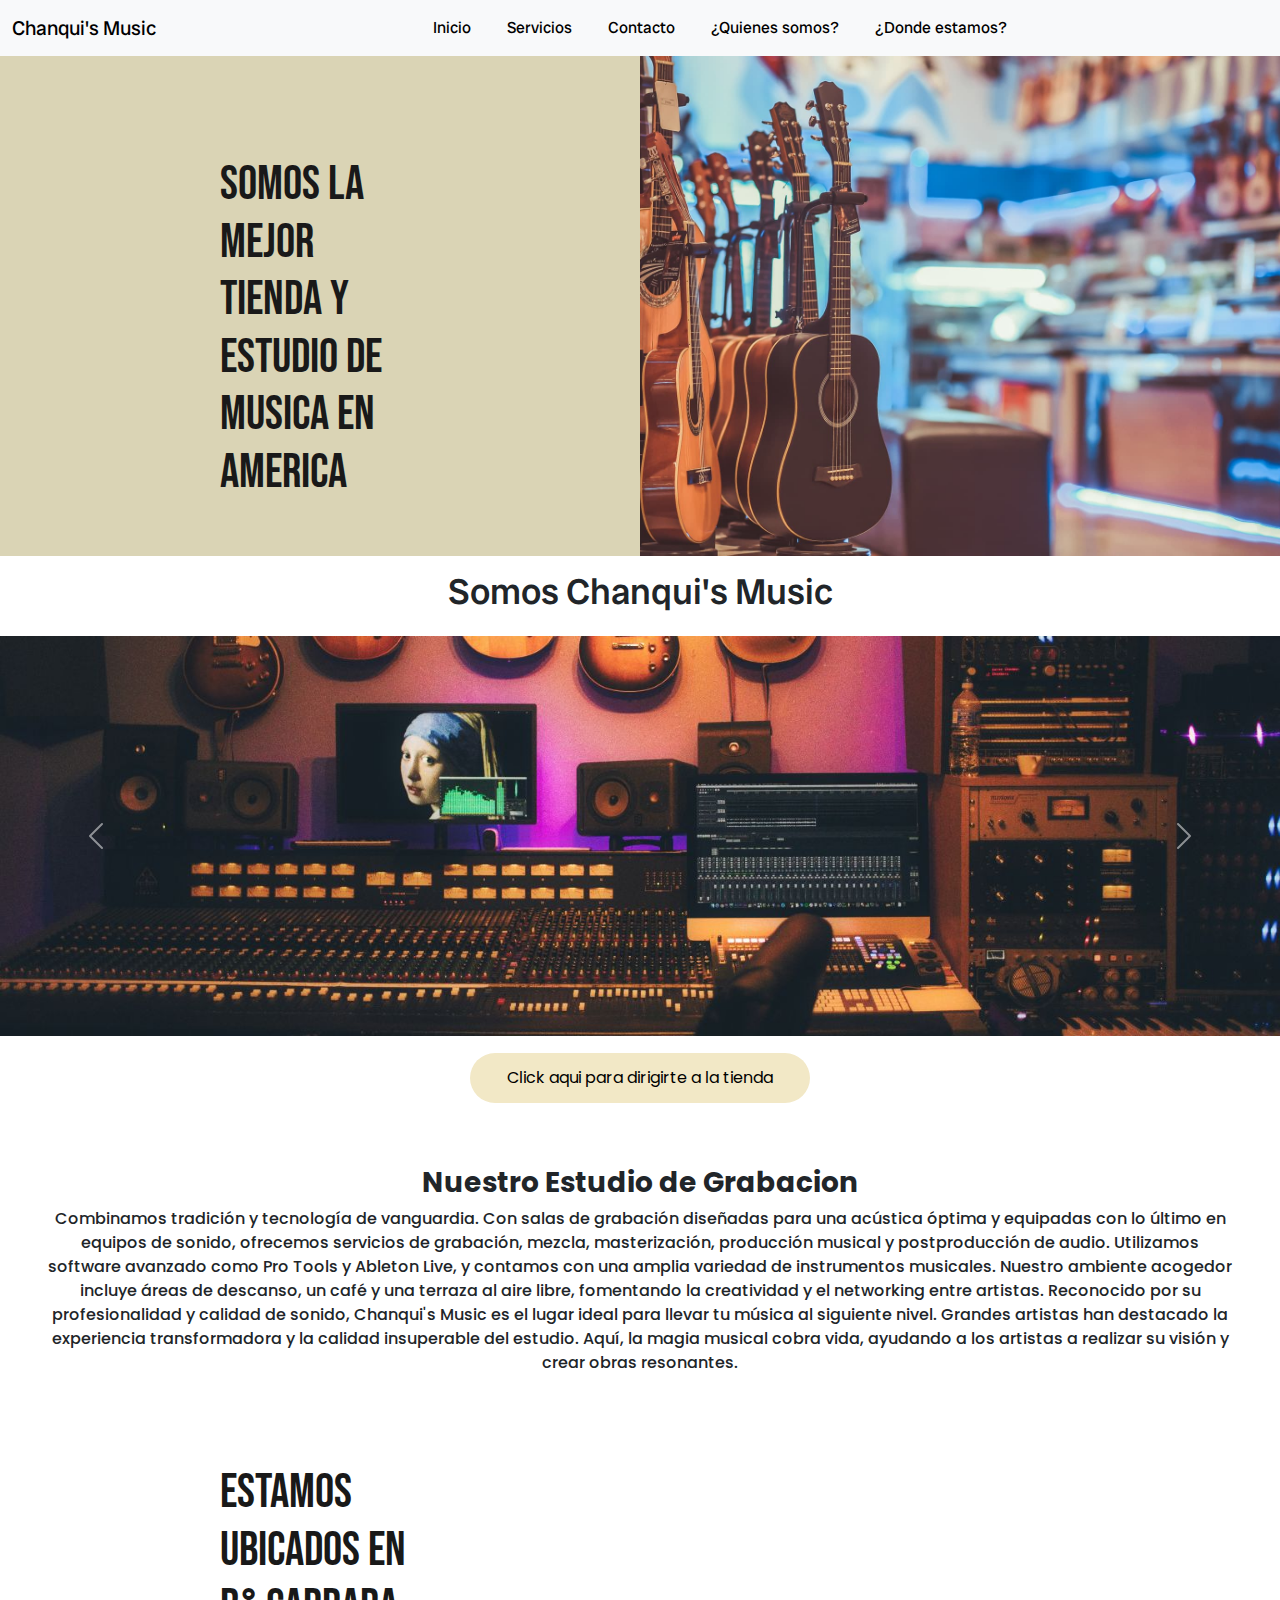
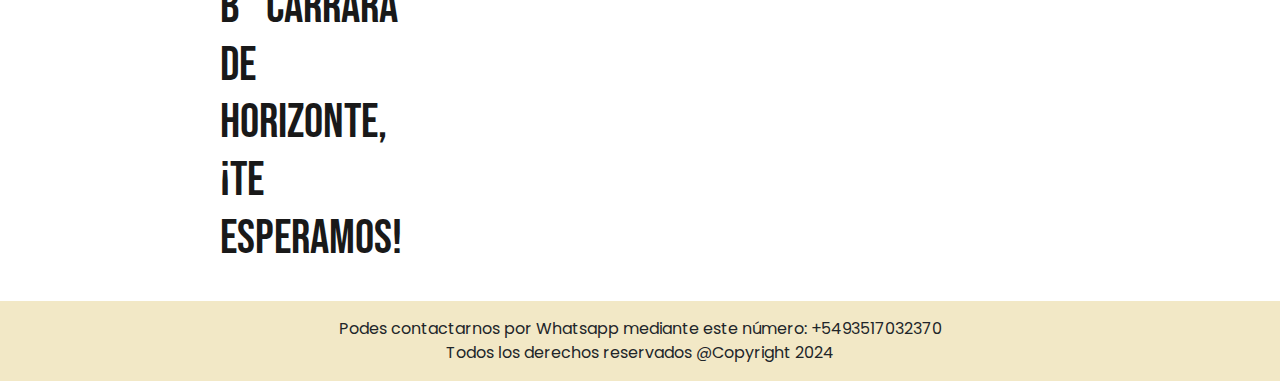
<file: index.html>
<!DOCTYPE html>
<html lang="en">
<head>
    <meta charset="UTF-8">
    <meta name="viewport" content="width=device-width, initial-scale=1.0">
    
    <!-- link bootstrap -->
    <link href="https://cdn.jsdelivr.net/npm/bootstrap@5.3.3/dist/css/bootstrap.min.css" rel="stylesheet" integrity="sha384-QWTKZyjpPEjISv5WaRU9OFeRpok6YctnYmDr5pNlyT2bRjXh0JMhjY6hW+ALEwIH" crossorigin="anonymous">
    
    <!-- link css -->
    <link rel="stylesheet" href="css/style.css">

    <!-- link fonts -->
    <link rel="preconnect" href="https://fonts.googleapis.com">
    <link rel="preconnect" href="https://fonts.gstatic.com" crossorigin>
    <link href="https://fonts.googleapis.com/css2?family=Bebas+Neue&family=Montserrat:ital,wght@0,100..900;1,100..900&family=Radio+Canada+Big:ital,wght@0,400..700;1,400..700&display=swap" rel="stylesheet">
    
    <!-- link animate css -->
    <link
    rel="stylesheet"
    href="https://cdnjs.cloudflare.com/ajax/libs/animate.css/4.1.1/animate.min.css"/>

    <!-- Primary Meta Tags -->
    <title>Chanqui's Music Studio</title>
    <meta name="title" content="Chanqui's Music Studio" />
    <meta name="description" content="Somos un estudio y tienda musical ubicados en Córdoba, Argentina." />

    <!-- Open Graph / Facebook -->
    <meta property="og:type" content="website" />
    <meta property="og:url" content="https://metatags.io/" />
    <meta property="og:title" content="Chanqui's Music Studio" />
    <meta property="og:description" content="Somos un estudio y tienda musical ubicados en Córdoba, Argentina." />
    <meta property="og:image" content="https://metatags.io/images/meta-tags.png" />

    <!-- Twitter -->
    <meta property="twitter:card" content="summary_large_image" />
    <meta property="twitter:url" content="https://metatags.io/" />
    <meta property="twitter:title" content="Chanqui's Music Studio" />
    <meta property="twitter:description" content="Somos un estudio y tienda musical ubicados en Córdoba, Argentina." />
    <meta property="twitter:image" content="https://metatags.io/images/meta-tags.png" />
</head>
<body>
<!-- Inicio Header -->
    <header>
        <nav class="navbar navbar-expand-lg bg-body-tertiary">
            <div class="container-fluid">
                <a class="navbar-brand" href="#">Chanqui's Music</a>
                <button class="navbar-toggler" type="button" data-bs-toggle="collapse" data-bs-target="#navbarSupportedContent" aria-controls="navbarSupportedContent" aria-expanded="false" aria-label="Toggle navigation">
                    <span class="navbar-toggler-icon"></span>
                </button>
            <div class="collapse navbar-collapse" id="navbarSupportedContent">
                <ul class="navbar-nav me-auto mb-2 mb-lg-0">
                    <li class="nav-item">
                        <a class="nav-link active" aria-current="page" href="#">Inicio</a>
                    </li>
                    <li class="nav-item">
                        <a class="nav-link" href="./pages/servicios.html">Servicios</a>
                    </li>
                    <li class="nav-item">
                        <a class="nav-link" href="#Contacto">Contacto</a>
                    </li>
                    <li class="nav-item">
                        <a class="nav-link" href="#About">¿Quienes somos?</a>
                    </li>
                    <li class="nav-item">
                        <a class="nav-link" href="#Where">¿Donde estamos?</a>
                    </li>
                </ul>
            </div>
        </nav>
    </header>
<!-- Fin Header -->
<!-- Inicio main -->
    <main>
        <section class="section__presentacion ">
            <div class="div__presentacion">
                <h2 class="title__presentacion animate__animated animate__fadeInDown">Somos la mejor tienda y estudio de musica en America</h2>
                <img src="./multimedia/image-2.jpg" alt="" class="item__presentacion">
            </div>
        </section>
        <section class="section__title">
            <div class="div__title">
                <h1 class="h1__title" id="About">Somos Chanqui's Music</h1>
            </div>
        </section>
        <section>
            <div id="carouselExample" class="carousel slide">
                <div class="carousel-inner">
                <div class="carousel-item active">
                    <img src="./multimedia/image-1.jpg" class="d-block w-100" alt="...">
                </div>
                <div class="carousel-item">
                    <img src="./multimedia/image-3.jpg" class="d-block w-100" alt="...">
                </div>
                <div class="carousel-item">
                    <img src="./multimedia/imagen-4.jpg" class="d-block w-100" alt="...">
                </div>
                </div>
                <button class="carousel-control-prev" type="button" data-bs-target="#carouselExample" data-bs-slide="prev">
                <span class="carousel-control-prev-icon" aria-hidden="true"></span>
                <span class="visually-hidden">Previous</span>
                </button>
                <button class="carousel-control-next" type="button" data-bs-target="#carouselExample" data-bs-slide="next">
                <span class="carousel-control-next-icon" aria-hidden="true"></span>
                <span class="visually-hidden">Next</span>
                </button>
            </div>
        </section>
        <section class="section__tienda">
            <div class="div__tienda">
                <p class="p__tienda">
                    <a href="./pages/servicios.html" class="a__tienda">Click aqui para dirigirte a la tienda</a>
                </p>
            </div>
        </section>
        <section class="section__estudio">
            <div class="div__estudio">
                <h4 class="title__estudio" id="About">Nuestro Estudio de Grabacion</h4>
                <p class="text__estudio">
                    Combinamos tradición y tecnología de vanguardia. Con salas de grabación diseñadas para una acústica óptima y equipadas con lo último en equipos de sonido, ofrecemos servicios de grabación, mezcla, masterización, producción musical y postproducción de audio. Utilizamos software avanzado como Pro Tools y Ableton Live, y contamos con una amplia variedad de instrumentos musicales.
                    
                    Nuestro ambiente acogedor incluye áreas de descanso, un café y una terraza al aire libre, fomentando la creatividad y el networking entre artistas. Reconocido por su profesionalidad y calidad de sonido, Chanqui's Music es el lugar ideal para llevar tu música al siguiente nivel. Grandes artistas han destacado la experiencia transformadora y la calidad insuperable del estudio. Aquí, la magia musical cobra vida, ayudando a los artistas a realizar su visión y crear obras resonantes.</p>
            </div>
        </section>
        <section>
            <div class="div__mapa">
                <h4 class="title__mapa" id="Where">Estamos ubicados en B° Carrara de Horizonte, ¡Te esperamos!</h4>
                <iframe src="https://www.google.com/maps/embed?pb=!1m17!1m12!1m3!1d10396.191809650078!2d-64.26604481491616!3d-31.464972340946204!2m3!1f0!2f0!3f0!3m2!1i1024!2i768!4f13.1!3m2!1m1!2s!5e0!3m2!1ses-419!2sar!4v1724963751856!5m2!1ses-419!2sar" width="100%" height="450" style="border:0;" allowfullscreen="" loading="lazy" referrerpolicy="no-referrer-when-downgrade" class="mapa"></iframe>
            </div>
        </section>
    </main>
<!-- Fin main -->
<footer>
    <div class="footer">
        <p class="footer__item" id="Contacto">Podes contactarnos por Whatsapp mediante este número: +5493517032370</p>
        <p class="footer__item">Todos los derechos reservados @Copyright 2024</p>
    </div>
</footer>
<script src="https://cdn.jsdelivr.net/npm/bootstrap@5.3.3/dist/js/bootstrap.bundle.min.js" integrity="sha384-YvpcrYf0tY3lHB60NNkmXc5s9fDVZLESaAA55NDzOxhy9GkcIdslK1eN7N6jIeHz" crossorigin="anonymous"></script>
</body>
</html>
</file>
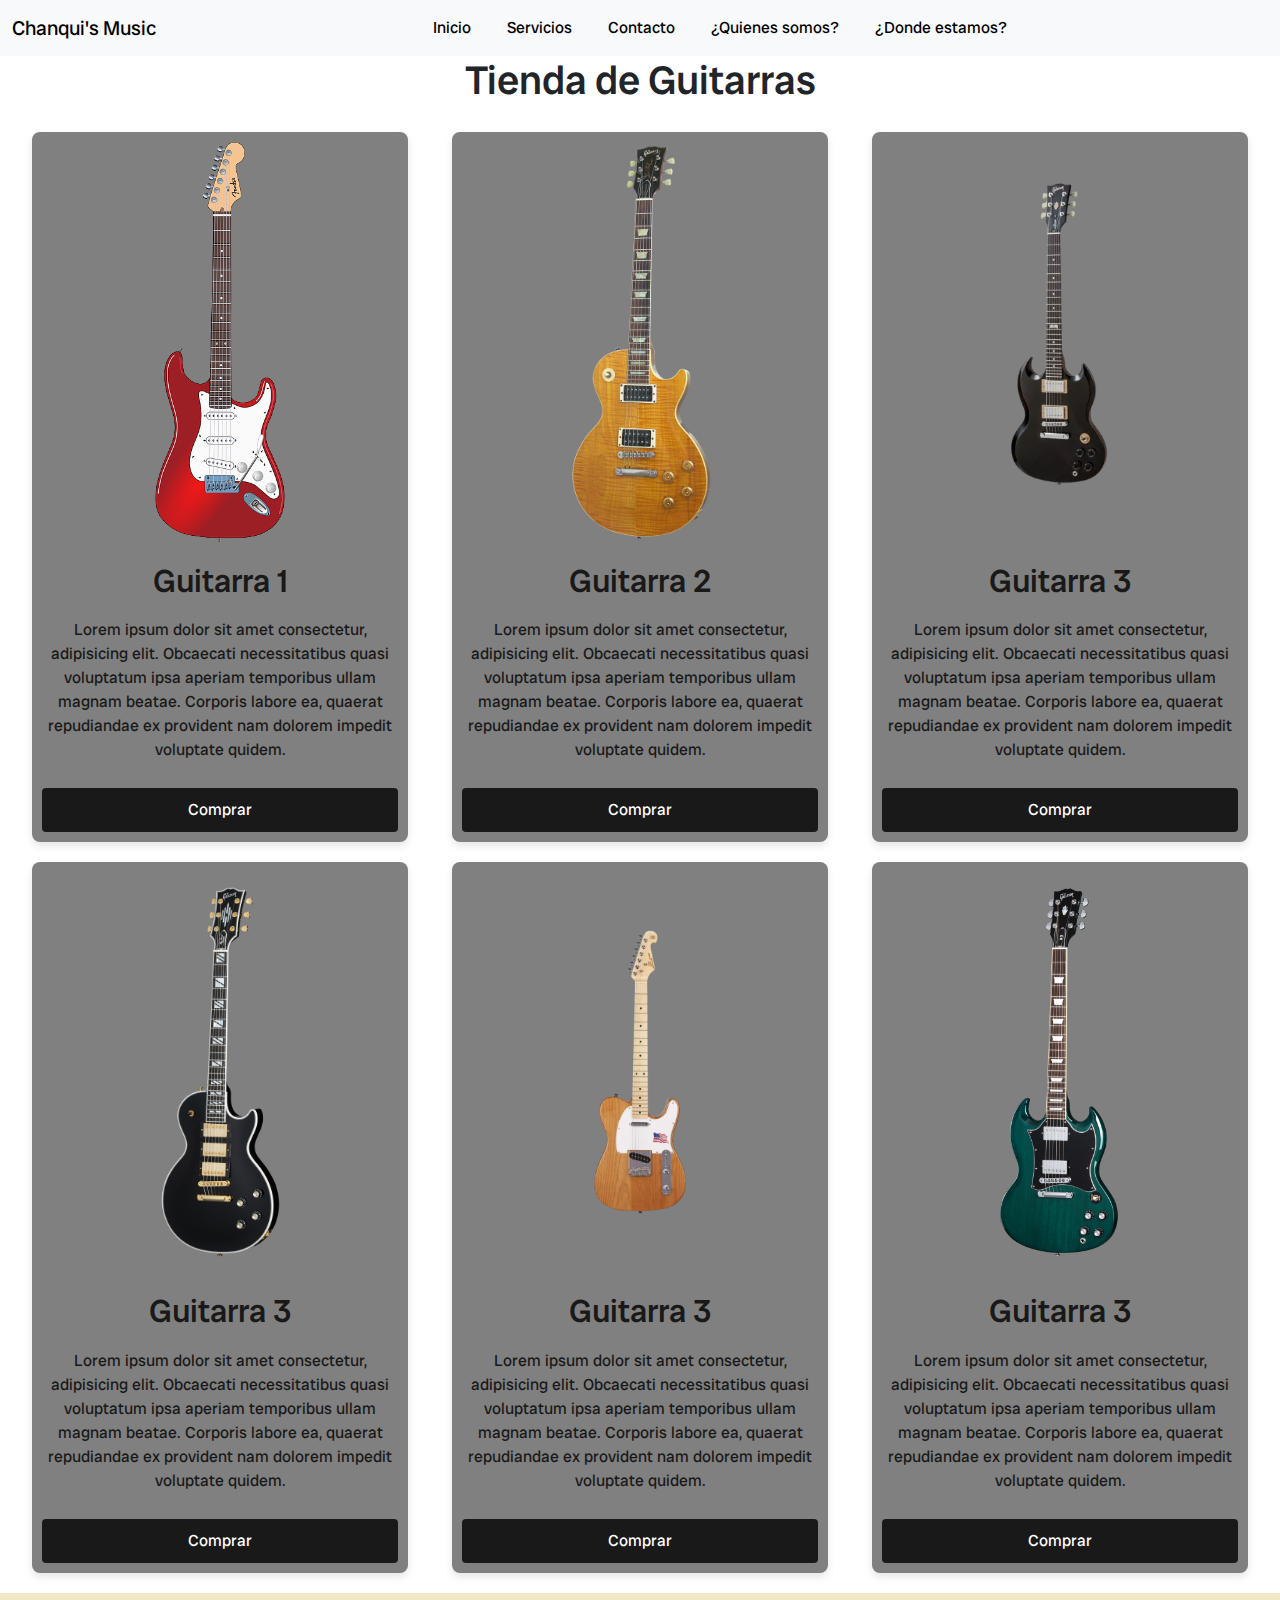
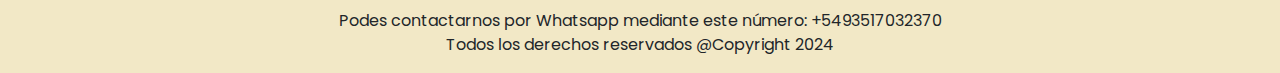
<file: pages/servicios.html>
<!DOCTYPE html>
<html lang="en">
<head>
    <meta charset="UTF-8">
    <meta name="viewport" content="width=device-width, initial-scale=1.0">
    <link href="https://cdn.jsdelivr.net/npm/bootstrap@5.3.3/dist/css/bootstrap.min.css" rel="stylesheet" integrity="sha384-QWTKZyjpPEjISv5WaRU9OFeRpok6YctnYmDr5pNlyT2bRjXh0JMhjY6hW+ALEwIH" crossorigin="anonymous">
    <!-- link css -->
    <link rel="stylesheet" href="../css/style.css">
    <!-- link fonts -->
    <link rel="preconnect" href="https://fonts.googleapis.com">
    <link rel="preconnect" href="https://fonts.gstatic.com" crossorigin>
    <link href="https://fonts.googleapis.com/css2?family=Bebas+Neue&family=Montserrat:ital,wght@0,100..900;1,100..900&family=Radio+Canada+Big:ital,wght@0,400..700;1,400..700&display=swap" rel="stylesheet">
    <!-- link animate css -->
    <link
    rel="stylesheet"
    href="https://cdnjs.cloudflare.com/ajax/libs/animate.css/4.1.1/animate.min.css"/>
    <title>Chanqui's MusicStudio</title>
</head>
<body>
<!-- Inicio Header -->
<header>
    <nav class="navbar navbar-expand-lg bg-body-tertiary">
        <div class="container-fluid">
            <a class="navbar-brand" href="../index.html">Chanqui's Music</a>
            <button class="navbar-toggler" type="button" data-bs-toggle="collapse" data-bs-target="#navbarSupportedContent" aria-controls="navbarSupportedContent" aria-expanded="false" aria-label="Toggle navigation">
                <span class="navbar-toggler-icon"></span>
            </button>
        <div class="collapse navbar-collapse" id="navbarSupportedContent">
            <ul class="navbar-nav me-auto mb-2 mb-lg-0">
                <li class="nav-item">
                    <a class="nav-link active" aria-current="page" href="../index.html">Inicio</a>
                </li>
                <li class="nav-item">
                    <a class="nav-link" href="#">Servicios</a>
                </li>
                <li class="nav-item">
                    <a class="nav-link" href="../index.html#Contacto">Contacto</a>
                </li>
                <li class="nav-item">
                    <a class="nav-link" href="../index.html#About">¿Quienes somos?</a>
                </li>
                <li class="nav-item">
                    <a class="nav-link" href="../index.html#Where">¿Donde estamos?</a>
                </li>
            </ul>
        </div>
    </nav>
</header>
<!-- Fin Header -->
<!-- Inicio main -->
<main>
    <section class="page__title">
        <h1>Tienda de Guitarras</h1>
    </section>
    
    <section>
        <section class="row">
            <article class="col-md-4">
                <div class="tarjeta">
                    <img src="../multimedia/guitar-1.png" alt="">
                    <div>
                        <h2>Guitarra 1</h2>
                        <p>Lorem ipsum dolor sit amet consectetur, adipisicing elit. Obcaecati necessitatibus quasi voluptatum ipsa aperiam temporibus ullam magnam beatae. Corporis labore ea, quaerat repudiandae ex provident nam dolorem impedit voluptate quidem.</p>
                        <a href="">Comprar</a>
                    </div>
                </div>
            </article>
            <article class="col-md-4">
                <div class="tarjeta">
                    <img src="../multimedia/guitar-2.png" alt="">
                    <div>
                        <h2>Guitarra 2</h2>
                        <p>Lorem ipsum dolor sit amet consectetur, adipisicing elit. Obcaecati necessitatibus quasi voluptatum ipsa aperiam temporibus ullam magnam beatae. Corporis labore ea, quaerat repudiandae ex provident nam dolorem impedit voluptate quidem.</p>
                        <a href="">Comprar</a>
                    </div>
                </div>
            </article>
            <article class="col-md-4">
                <div class="tarjeta">
                    <img src="../multimedia/guitar-3.png" alt="">
                    <div>
                        <h2>Guitarra 3</h2>
                        <p>Lorem ipsum dolor sit amet consectetur, adipisicing elit. Obcaecati necessitatibus quasi voluptatum ipsa aperiam temporibus ullam magnam beatae. Corporis labore ea, quaerat repudiandae ex provident nam dolorem impedit voluptate quidem.</p>
                        <a href="">Comprar</a>
                    </div>
                </div>
            </article>
            <article class="col-md-4">
                <div class="tarjeta">
                    <img src="../multimedia/guitar-4.jpg" alt="">
                    <div>
                        <h2>Guitarra 3</h2>
                        <p>Lorem ipsum dolor sit amet consectetur, adipisicing elit. Obcaecati necessitatibus quasi voluptatum ipsa aperiam temporibus ullam magnam beatae. Corporis labore ea, quaerat repudiandae ex provident nam dolorem impedit voluptate quidem.</p>
                        <a href="">Comprar</a>
                    </div>
                </div>
            </article>
            <article class="col-md-4">
                <div class="tarjeta">
                    <img src="../multimedia/guitar-5.png" alt="">
                    <div>
                        <h2>Guitarra 3</h2>
                        <p>Lorem ipsum dolor sit amet consectetur, adipisicing elit. Obcaecati necessitatibus quasi voluptatum ipsa aperiam temporibus ullam magnam beatae. Corporis labore ea, quaerat repudiandae ex provident nam dolorem impedit voluptate quidem.</p>
                        <a href="">Comprar</a>
                    </div>
                </div>
            </article>
            <article class="col-md-4">
                <div class="tarjeta">
                    <img src="../multimedia/guitar-6.png" alt="">
                    <div>
                        <h2>Guitarra 3</h2>
                        <p>Lorem ipsum dolor sit amet consectetur, adipisicing elit. Obcaecati necessitatibus quasi voluptatum ipsa aperiam temporibus ullam magnam beatae. Corporis labore ea, quaerat repudiandae ex provident nam dolorem impedit voluptate quidem.</p>
                        <a href="">Comprar</a>
                    </div>
                </div>
            </article>
        </section>
    </section>
</main>
<!-- Fin main -->
<footer>
    <div class="footer">
        <p class="footer__item" id="Contacto">Podes contactarnos por Whatsapp mediante este número: +5493517032370</p>
        <p class="footer__item">Todos los derechos reservados @Copyright 2024</p>
    </div>
</footer>
<script src="https://cdn.jsdelivr.net/npm/bootstrap@5.3.3/dist/js/bootstrap.bundle.min.js" integrity="sha384-YvpcrYf0tY3lHB60NNkmXc5s9fDVZLESaAA55NDzOxhy9GkcIdslK1eN7N6jIeHz" crossorigin="anonymous"></script>
</body>
</html>
</file>
<file: css/style.css>
@import url("https://fonts.googleapis.com/css2?family=Poppins:wght@300;400;500;600;700;800;900&display=swap");
* {
  margin: 0;
  padding: 0;
  font-family: "Radio Canada Big";
}

body {
  background-color: #fff;
}

img {
  width: 100%;
  height: 100%;
  object-fit: cover;
}

a {
  color: black;
  transition: 0.5s;
}
a:hover {
  font-weight: bold;
}

.carousel-inner {
  position: relative;
  width: 100%;
  overflow: hidden;
}
.carousel-inner .carousel-item {
  width: 100%;
  height: 400px;
  object-fit: cover;
}

.row {
  margin: 10px;
  padding: 0;
}
.row article {
  display: flex;
  flex-direction: row;
  align-items: center;
}
.row article .tarjeta {
  display: flex;
  flex-direction: column;
  align-items: center;
  justify-content: center;
  gap: 10px;
  width: 100%;
  background-color: gray;
  color: #191919;
  margin: 10px;
  box-shadow: 0 4px 8px rgba(0, 0, 0, 0.1);
  border-radius: 8px;
}
.row article .tarjeta div {
  padding: 10px;
  display: flex;
  flex-direction: column;
  gap: 10px;
}
.row article .tarjeta div a {
  width: 100%;
  padding: 10px;
  background-color: #191919;
  color: #fff;
  text-decoration: none;
  display: flex;
  justify-content: center;
  border-radius: 4px;
}
.row article .tarjeta div h2 {
  display: flex;
  justify-content: center;
}
.row article .tarjeta div p {
  text-align: center;
}
.row article .tarjeta img {
  width: 100%;
  height: 400px;
  object-fit: contain;
  border-radius: 8px;
  margin-top: 10px;
  background-color: gray;
}
.row article .tarjeta:hover {
  transform: scale(1.02);
}

.footer {
  background-color: #F2E8C6;
  height: 80px;
  margin-top: 10px;
  width: 100%;
  display: flex;
  flex-direction: column;
  align-items: center;
  justify-content: center;
  gap: 0px;
}
.footer .footer__item {
  margin: 0px;
  font-family: "Poppins", sans-serif;
  text-align: center;
  display: flex;
  justify-content: center;
}

.navbar {
  background-color: gray;
}
.navbar .container-fluid {
  display: flex;
  justify-content: center;
}
.navbar .navbar-nav {
  display: flex;
  justify-content: center;
  width: 100%;
}
.navbar .nav-item {
  margin: 0 10px;
}
.navbar .nav-link {
  color: black;
  transition: 0.5s;
}

.section__presentacion {
  background-color: #DAD4B5;
  height: 500px;
  display: grid;
}
.section__presentacion .div__presentacion {
  display: grid;
  grid-template-columns: repeat(2, 1fr);
  justify-items: center;
}
.section__presentacion .div__presentacion h2 {
  text-align: left;
  width: 200px;
  margin-top: 100px;
  color: #191919;
  font-family: "Bebas Neue";
  font-weight: 400;
  font-style: normal;
  font-size: 48px;
  transition: 0.5s;
}
.section__presentacion .div__presentacion h2:hover {
  color: #5c5a5a;
}
.section__presentacion .div__presentacion img {
  width: 100%;
  height: 100%;
  object-fit: cover;
}

.section__title {
  height: 80px;
  display: flex;
  justify-content: center;
}
.section__title .div__title {
  display: flex;
  flex-direction: column;
  align-items: center;
  justify-content: center;
  gap: 0px;
}

.section__tienda {
  height: 100px;
  display: flex;
  flex-direction: column;
  align-items: center;
  justify-content: center;
  gap: 0px;
}
.section__tienda .div__tienda {
  width: 100%;
  height: 50px;
  display: flex;
  flex-direction: row;
  align-items: center;
  justify-content: center;
  gap: 0px;
  border-radius: 25%;
}
.section__tienda .div__tienda .p__tienda {
  height: 100%;
  width: 340px;
  background-color: #F2E8C6;
  border-radius: 50px;
  display: flex;
  justify-content: center;
}
.section__tienda .div__tienda .p__tienda .a__tienda {
  display: flex;
  flex-direction: column;
  align-items: center;
  justify-content: center;
  gap: 0px;
  text-decoration: none;
  font-family: "Poppins", sans-serif;
}

.section__estudio {
  margin: 15px;
  margin-bottom: 50px;
}
.section__estudio .div__estudio {
  background-color: #fff;
  display: flex;
  flex-direction: column;
  align-items: center;
  justify-content: center;
  gap: 0px;
  margin: 20px;
  border-radius: 8px;
}
.section__estudio .div__estudio .text__estudio {
  text-align: center;
  padding: 0 10px;
  font-size: 16px;
  font-weight: 500;
  font-family: "Poppins", sans-serif;
}
.section__estudio .div__estudio .title__estudio {
  display: flex;
  justify-content: center;
  margin-bottom: 7px;
  margin-top: 10px;
  font-weight: 700;
  font-family: "Poppins", sans-serif;
}

.div__mapa {
  display: grid;
  grid-template-columns: repeat(2, 1fr);
  justify-items: center;
}
.div__mapa .title__mapa {
  text-align: left;
  width: 200px;
  margin: 20px;
  color: #191919;
  font-family: "Bebas Neue";
  font-weight: 400;
  font-style: normal;
  font-size: 48px;
  transition: 0.5s;
  display: flex;
  flex-direction: column;
  align-items: center;
  justify-content: center;
  gap: 0px;
}
.div__mapa .title__mapa:hover {
  color: #191919;
}
.div__mapa .title__mapa .mapa {
  width: 100%;
  height: 300px;
  max-width: 600px;
  border: 0;
}

.page__title {
  display: flex;
  flex-direction: column;
  align-items: center;
  justify-content: center;
  gap: 0px;
  transition: 0.5s;
}
.page__title:hover {
  color: gray;
}

@media (min-width: 769px) {
  .section__presentacion .title__presentacion {
    font-size: 28px;
  }
  .section__title .h1__title {
    font-size: 36px;
  }
  .section__estudio .title__estudio {
    font-size: 28px;
  }
  .section__estudio .text__estudio {
    font-size: 18px;
  }
  .div__mapa .title__mapa {
    font-size: 48px;
  }
  .div__mapa .mapa {
    height: 450px;
  }
}
@media (max-width: 768px) {
  .section__presentacion .title__presentacion {
    font-size: 22px;
  }
  .section__title .h1__title {
    font-size: 30px;
  }
  .section__estudio .title__estudio {
    font-size: 24px;
  }
  .section__estudio .text__estudio {
    font-size: 16px;
  }
  .div__mapa .title__mapa {
    font-size: 24px;
  }
  .div__mapa .mapa {
    height: 350px;
  }
  .div__mapa .mapa {
    height: 350px;
  }
}
@media (max-width: 480px) {
  .section__presentacion .title__presentacion {
    font-size: 20px;
  }
  .section__title .h1__title {
    font-size: 28px;
  }
  .section__estudio .title__estudio {
    font-size: 22px;
  }
  .section__estudio .text__estudio {
    font-size: 14px;
  }
  .div__mapa .title__mapa {
    font-size: 20px;
  }
  .div__mapa .mapa {
    height: 250px;
  }
  .footer__item {
    font-size: 12px;
  }
}

/*# sourceMappingURL=style.css.map */
</file>
